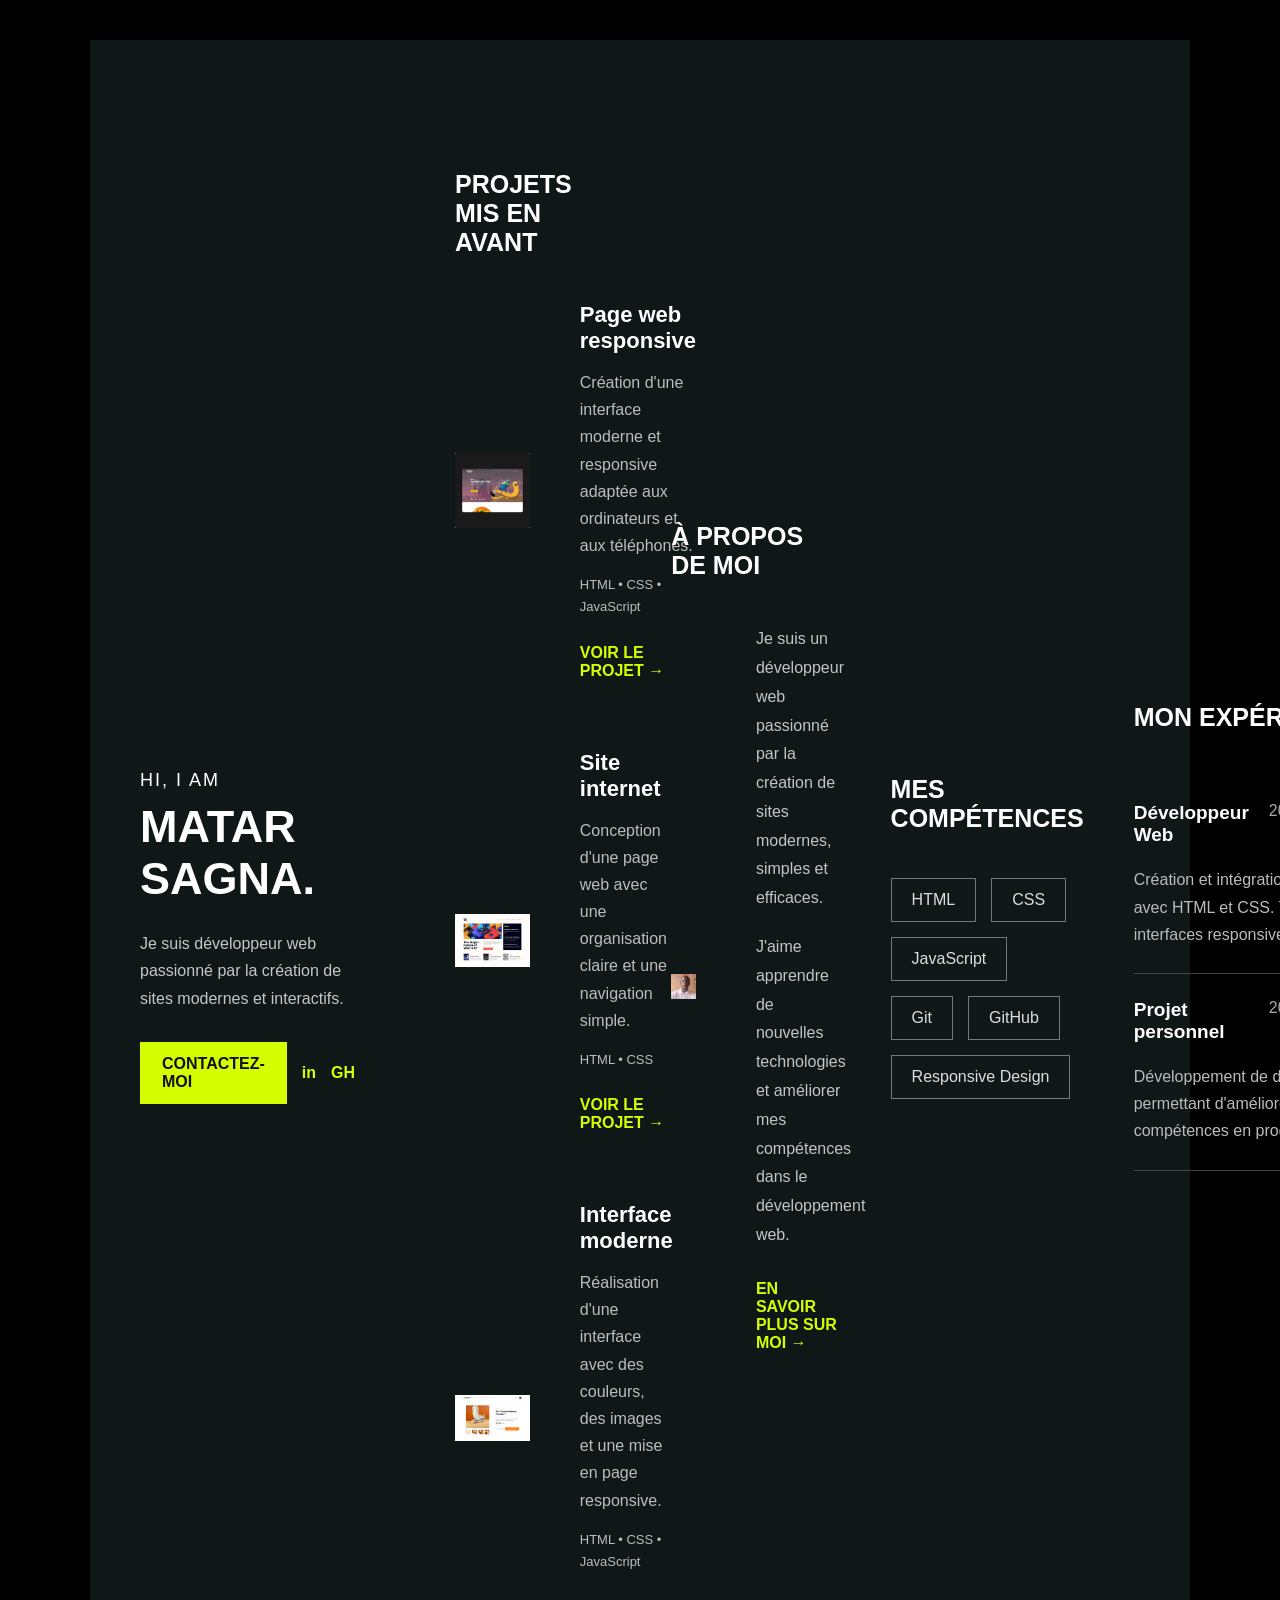
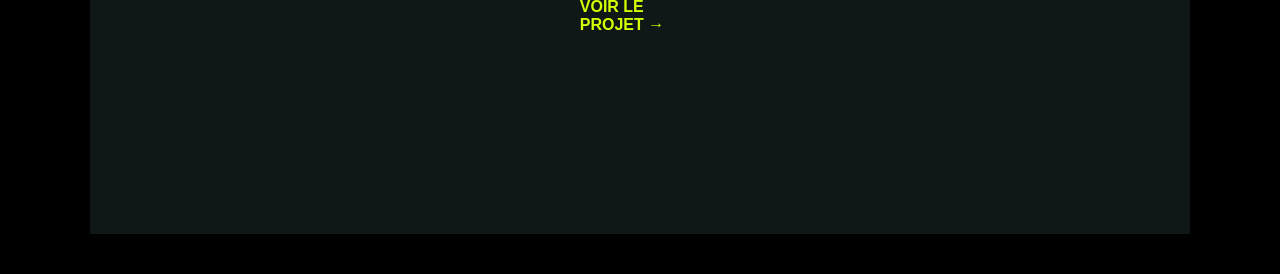
<file: index.html>
<!DOCTYPE html>
<html lang="fr">
<head>
    <meta charset="UTF-8">
    <meta name="viewport" content="width=device-width, initial-scale=1.0">
    <title>ELMATADOR</title>
    <link rel="stylesheet" href="style.css">
</head>

<body>
    <main class="portfolio">

        <!-- EN-TÊTE -->
        <header class="hero">

            <div class="hero-text">
                <p class="small-title">HI, I AM</p>
                <h1>MATAR SAGNA.</h1>

                <p class="description">
                    Je suis développeur web passionné par la création
                    de sites modernes et interactifs.
                </p>

                <div class="buttons">
                    <a href="#contact" class="btn">CONTACTEZ-MOI</a>
                    <a href="#" class="social">in</a>
                    <a href="#" class="social">GH</a>
                </div>
            </div>

            <div class="hero-image">
                <img src="VI.jpeg" alt="Photo de profil">
            </div>
        <!-- PROJETS -->
        <section class="projects">

            <h2>PROJETS MIS EN AVANT</h2>

            <div class="project">

             <img src="I.jpeg" alt="Projet 1">

                <div class="project-info">
                    <h3>Page web responsive</h3>

                    <p>
                        Création d'une interface moderne et responsive
                        adaptée aux ordinateurs et aux téléphones.
                    </p>

                    <p class="details">HTML • CSS • JavaScript</p>

                    <a href="#" class="view">VOIR LE PROJET →</a>
                </div>

            </div>


            <div class="project">

                <img src="II.jpeg" alt="Projet 2">

                <div class="project-info">
                    <h3>Site internet</h3>

                    <p>
                        Conception d'une page web avec une organisation
                        claire et une navigation simple.
                    </p>

                    <p class="details">HTML • CSS</p>

                    <a href="#" class="view">VOIR LE PROJET →</a>
                </div>

            </div>


            <div class="project">

                <img src="III.jpeg" alt="Projet 3">

                <div class="project-info">
                    <h3>Interface moderne</h3>

                    <p>
                        Réalisation d'une interface avec des couleurs,
                        des images et une mise en page responsive.
                    </p>

                    <p class="details">HTML • CSS • JavaScript</p>

                    <a href="#" class="view">VOIR LE PROJET →</a>
                </div>

            </div>

        </section>


        <!-- À PROPOS -->
        <section class="about">

            <h2>À PROPOS DE MOI</h2>

            <div class="about-content">

                <div class="about-image">
                    <img src="IV.jpeg" alt="Photo">
                </div>

                <div class="about-text">
                    <p>
                        Je suis un développeur web passionné par la
                        création de sites modernes, simples et efficaces.
                    </p>

                    <p>
                        J'aime apprendre de nouvelles technologies et
                        améliorer mes compétences dans le développement web.
                    </p>

                    <a href="page.html" class="view"> EN SAVOIR PLUS SUR MOI →</a>
                </div>

            </div>

        </section>


        <!-- COMPÉTENCES -->
        <section class="skills">

            <h2>MES COMPÉTENCES</h2>

            <div class="skills-list">
                <span>HTML</span>
                <span>CSS</span>
                <span>JavaScript</span>
                <span>Git</span>
                <span>GitHub</span>
                <span>Responsive Design</span>
            </div>

        </section>


        <!-- EXPÉRIENCE -->
        <section class="experience">

            <h2>MON EXPÉRIENCE</h2>

            <div class="experience-item">
                <h3>Développeur Web</h3>
                <span>2025 - Aujourd'hui</span>

                <p>
                    Création et intégration de pages web avec HTML et CSS.
                    Travail sur des interfaces responsives.
                </p>
            </div>

            <div class="experience-item">
                <h3>Projet personnel</h3>
                <span>2024 - 2025</span>

                <p>
                    Développement de différents projets permettant
                    d'améliorer mes compétences en programmation.
                </p>
            </div>

        </section>


        <!-- CONTACT -->
        <section id="contact" class="contact">
        <div>
            <h2>ENTRONS EN CONTACT</h2>
            <p>
                dites bonjour à Matar SAGNA
            </p>
               pour en savoir plus voici mon
            <a href="c.html"class="view">  CV.</a>
            </div>
            <div class="contact-content">

                <div class="contact-info">
                    <p>Vous pouvez me contacter :</p>

                    <p>📧 email@example.com</p>
                    <p>📱 +221 XX XXX XX XX</p>
                    <p>📍 Dakar, Sénégal</p>

                    <div class="social-links">
                        <a href="#">in</a>
                        <a href="#">GH</a>
                        <a href="#">IG</a>
                    </div>
                </div>


                <form>

                    <input type="text" placeholder="Nom">

                    <input type="email" placeholder="Email">

                    <input type="text" placeholder="Sujet">
                    <textarea placeholder="Votre message"></textarea>

                    <button type="submit">ENVOYER</button>

                </form>

            </div>

        </section>


        <footer>
            <p>© 2026 MATAR SAGNA</p>
        </footer>

    </main>

</body>
</html>
</file>
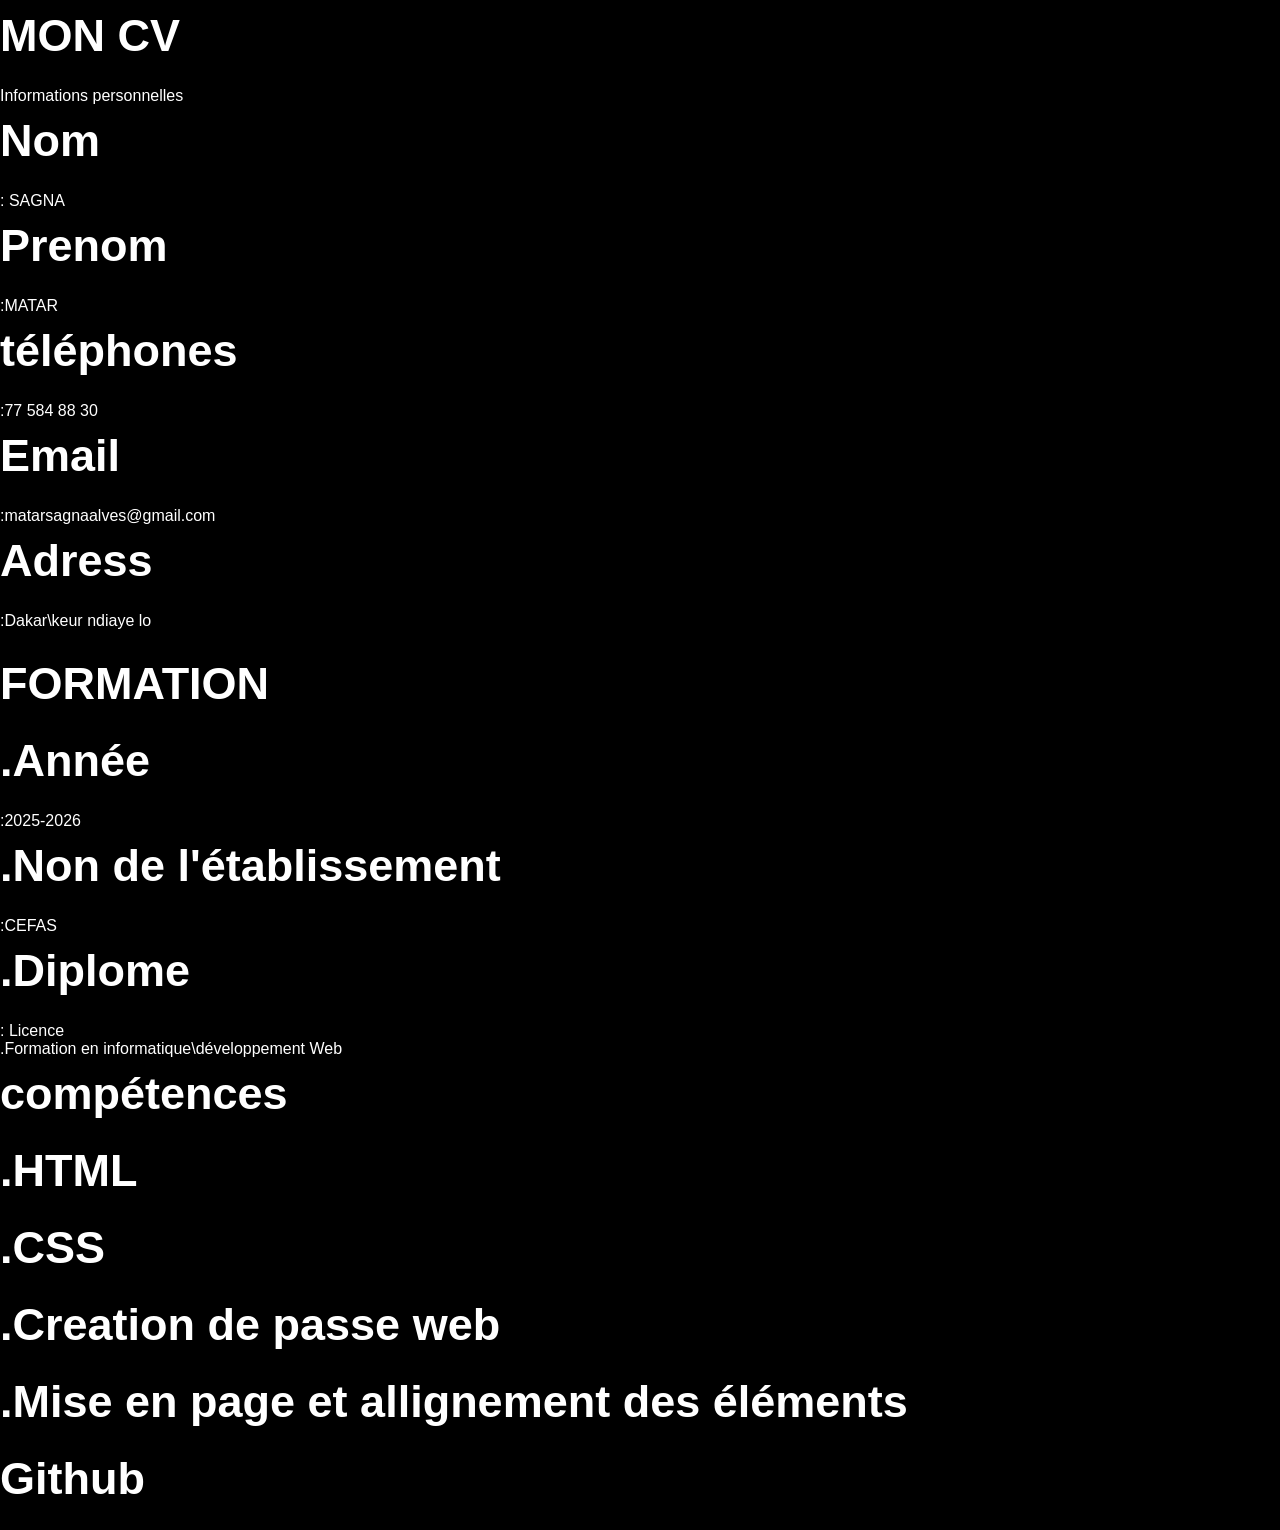
<file: c.html>
<!DOCTYPE html>
<html lang="en">
<head>
    <meta charset="UTF-8">
    <meta name="viewport" content="width=device-width, initial-scale=1.0">
    <title>Document</title>
    <link rel="stylesheet" href="style.css">
</head>
<body>
    <div class="container">
  <h1>MON CV</h1>
  <p>Informations personnelles</p>
  <h1>Nom</h1>: SAGNA
   <h1>Prenom</h1>:MATAR
   <h1>téléphones</h1>:77 584 88 30
   <h1>Email</h1>:matarsagnaalves@gmail.com
   <h1>Adress</h1>:Dakar\keur ndiaye lo
   <br><br>
   <h1>FORMATION</h1>
   <h1>.Année</h1>:2025-2026
   <h1>.Non de l'établissement</h1>:CEFAS
   <h1>.Diplome</h1>: Licence
   <p>.Formation en informatique\développement Web</p>
   <h1>compétences</h1>
   <h1>.HTML</h1>
   <h1>.CSS</h1>
   <h1>.Creation de passe web</h1>
   <h1>.Mise en page et allignement des éléments</h1>
   <h1>Github</h1>
   </div>
</body>
</html>
</file>
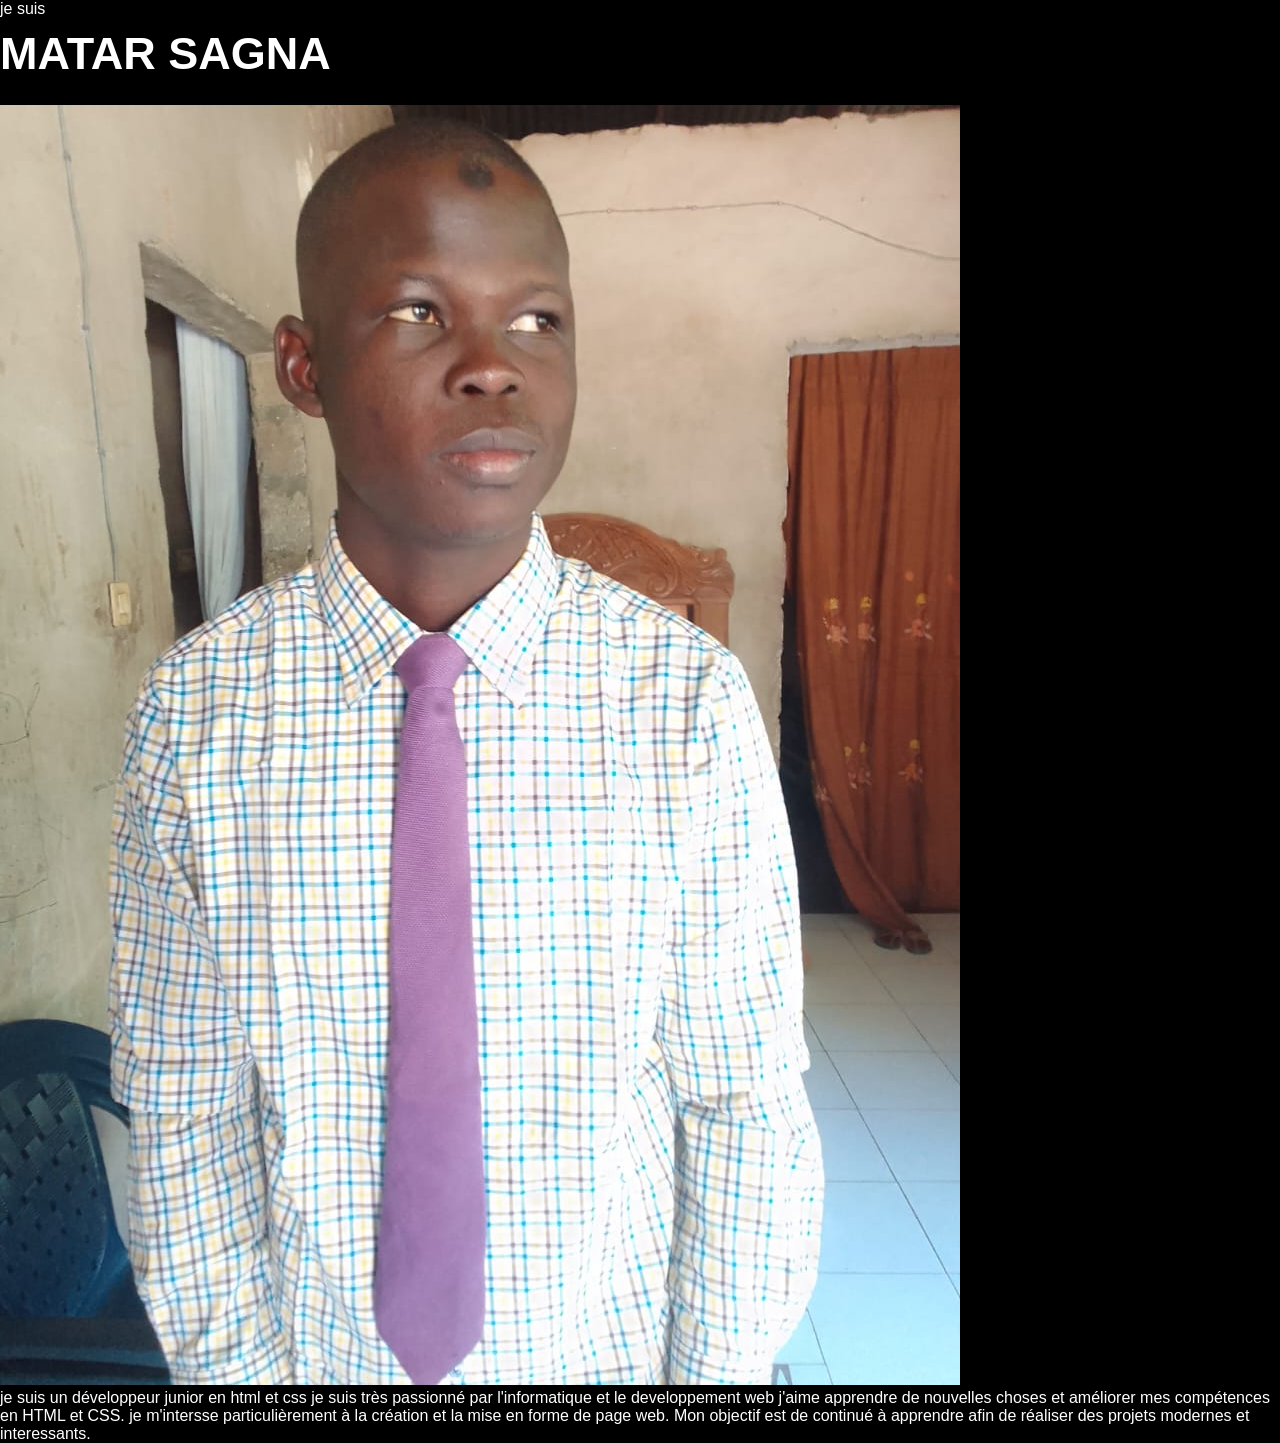
<file: indexes.html>
<!DOCTYPE html>
<html lang="en">
<head>
    <meta charset="UTF-8">
    <meta name="viewport" content="width=device-width, initial-scale=1.0">
    <title>document</title>
    <link rel="stylesheet" href="style.css">
</head>
<body>
    <div class="container">
    <p> je suis </p>
    <h1>MATAR SAGNA</h1>
    <img src="VI.jpeg" alt="">
    <p> je suis un développeur junior en html et css 
        je suis très passionné par l'informatique et le developpement web 
        j'aime apprendre de nouvelles choses et améliorer mes compétences
        en HTML et CSS.
        je m'intersse particulièrement à la création et la mise en forme 
        de page web.
        Mon objectif est de continué à apprendre afin de réaliser des projets
         modernes et interessants.  
    </p>
    </div>
</body>
</html>
</file>
<file: style.css>
*{
    margin: 0;
    padding: 0;
    box-sizing: border-box;
}

html {
    scroll-behavior: smooth;
}

body {
    background-color: black;
    color: white;
    font-family: Arial, Helvetica, sans-serif;
    width: 100%;
}

.portfolio {
    width: 90%;
    max-width: 1100px;
    margin: 40px auto;
    background: #101817;
    padding: 50px;
}


/* ---------------- HEADER ---------------- */

.hero {
    display: flex;
    justify-content: space-between;
    align-items: center;
    gap: 50px;
    min-height: 450px;
}

.hero-text {
    width: 50%;
}

.small-title {
    font-size: 18px;
    letter-spacing: 2px;
}

h1 {
    font-size: 45px;
    margin: 10px 0 25px;
}

.description {
    color: #c6c6c6;
    line-height: 1.7;
    max-width: 450px;
}

.hero-image {
    width: 45%;
}

.hero-image img {
    width: 100%;
    display: block;
}


/* ---------------- BOUTONS ---------------- */

.buttons {
    margin-top: 30px;
    display: flex;
    align-items: center;
    gap: 15px;
}

.btn,
button {
    background: #d5ff00;
    color: #111;
    padding: 13px 22px;
    border: none;
    text-decoration: none;
    font-weight: bold;
    cursor: pointer;
}

.social,
.social-links a {
    color: #d5ff00;
    text-decoration: none;
    font-weight: bold;
}


/* ---------------- SECTIONS ---------------- */

section {
    padding: 80px 0;
}

h2 {
    font-size: 25px;
    margin-bottom: 45px;
}


/* ---------------- PROJETS ---------------- */

.project {
    display: flex;
    align-items: center;
    gap: 50px;
    margin-bottom: 70px;
}

.project img {
    width: 45%;
    background: white;
}

.project-info {
    flex: 1;
}

.project-info h3 {
    font-size: 22px;
    margin-bottom: 15px;
}

.project-info p {
    color: #bdbdbd;
    line-height: 1.7;
    margin-bottom: 15px;
}

.details {
    font-size: 13px;
}

.view {
    display: inline-block;
    color: #d5ff00;
    text-decoration: none;
    font-weight: bold;
    margin-top: 10px;
}


/* ---------------- À PROPOS ---------------- */

.about-content {
    display: flex;
    align-items: center;
    gap: 60px;
}

.about-image {
    width: 50%;
}

.about-image img {
    width: 100%;
}

.about-text {
    width: 50%;
}

.about-text p {
    color: #c4c4c4;
    line-height: 1.8;
    margin-bottom: 20px;
}


/* ---------------- COMPÉTENCES ---------------- */

.skills-list {
    display: flex;
    flex-wrap: wrap;
    gap: 15px;
}

.skills-list span {
    border: 1px solid #777;
    padding: 12px 20px;
    color: #ddd;
}


/* ---------------- EXPÉRIENCE ---------------- */

.experience-item {
    display: grid;
    grid-template-columns: 1fr 150px;
    gap: 20px;
    border-bottom: 1px solid #444;
    padding: 25px 0;
}

.experience-item h3 {
    font-size: 19px;
}

.experience-item span {
    color: #aaa;
}

.experience-item p {
    grid-column: 1 / 3;
    color: #bbb;
    line-height: 1.7;
}


/* ---------------- CONTACT ---------------- */

.contact-content {
    display: flex;
    gap: 70px;
}

.contact-info,
form {
    width: 50%;
}

.contact-info p {
    color: #bbb;
    margin-bottom: 18px;
}

.social-links {
    display: flex;
    gap: 20px;
    margin-top: 25px;
}

form {
    display: flex;
    flex-direction: column;
    gap: 15px;
}

input,
textarea {
    width: 100%;
    padding: 15px;
    background: #1c2423;
    border: none;
    border-bottom: 1px solid #555;
    color: white;
    outline: none;
}

textarea {
    height: 130px;
    resize: none;
}

button {
    width: 120px;
}


/* ---------------- FOOTER ---------------- */

footer {
    border-top: 1px solid #444;
    padding-top: 25px;
    color: #777;
}


/* ---------------- RESPONSIVE ---------------- */

@media (max-width: 768px) {

    .portfolio {
        width: 100%;
        margin: 0;
        padding: 25px;
    }

    .hero,
    .project,
    .about-content,
    .contact-content {
        flex-direction: column;
    }

    .hero-text,
    .hero-image,
    .about-image,
    .about-text,
    .contact-info,
    form {
        width: 100%;
    }

    h1 {
        font-size: 35px;
    }

    .project img {
        width: 100%;
    }

    .project-info {
        width: 100%;
    }

    .experience-item {
        display: block;
    }

    .experience-item span {
        display: block;
        margin: 10px 0;
    }
    .container{
        width: 80%;
        margin: auto;
        padding: 20px;
    }
    header{
        height: 75px;
        display: flex;
        align-items: center;
        padding: auto;
    }
    .logo{
        font-size: 13px;
        font-weight: bold;
    }
    nav{
        margin-left: auto;
        display: flex;
        justify-content: center;
        gap: 30px;
        padding: 20px;
    }
    nav a{
        color: white;
        text-decoration: none;
        font-size: 11px;
    }
}
</file>
